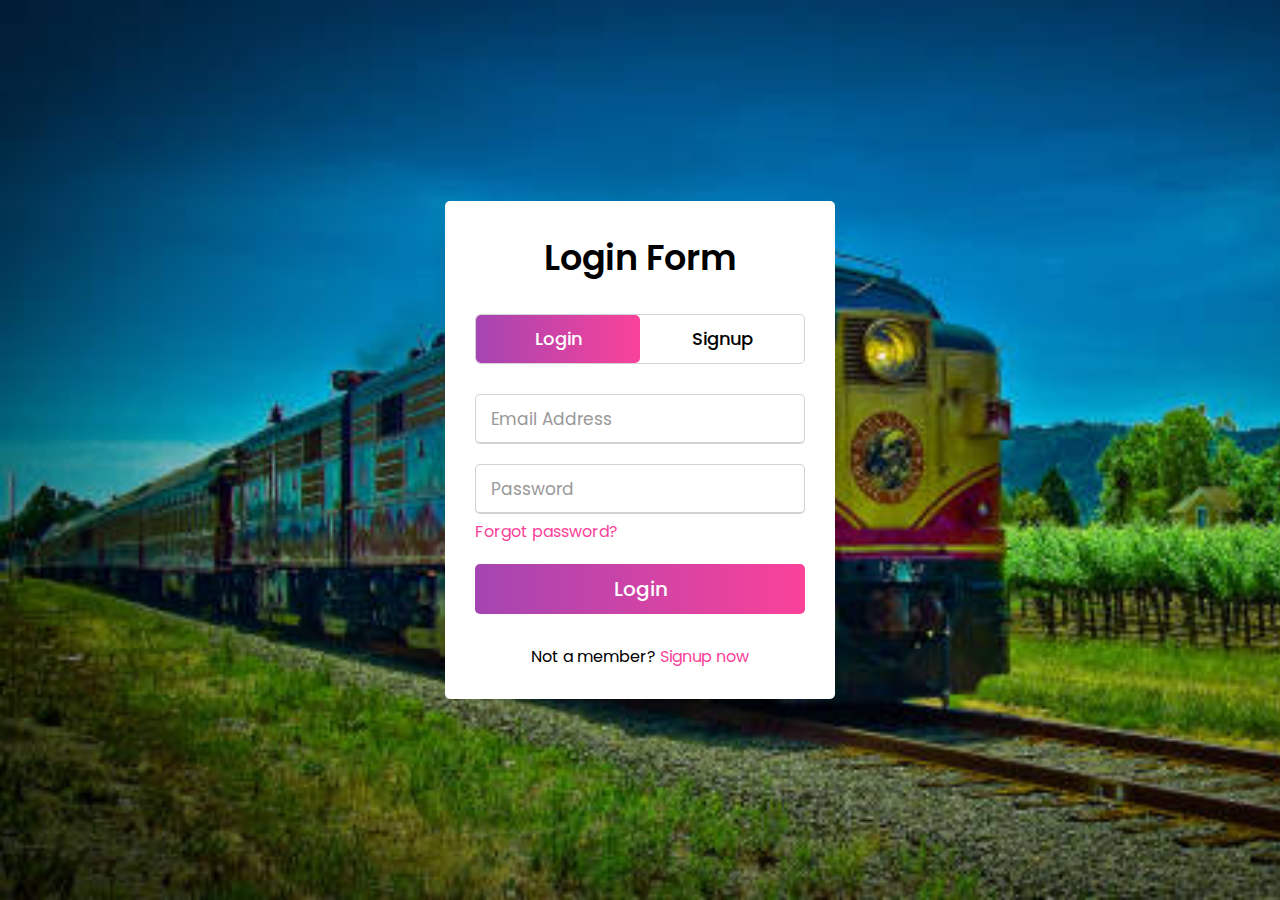
<file: login.html>
<!DOCTYPE html>
<!-- Created By CodingNepal -->
<html lang="en" dir="ltr">
   <head>
      <meta charset="utf-8">
      <title>Login and Registration | RRS</title>
      <link rel="stylesheet" href="css/login.css">
      <meta name="viewport" content="width=device-width, initial-scale=1.0">



   </head>
   <body style="background-image: url(img/bg.jpg);  background-size: cover;">

 


      <div class="wrapper">
         <div class="title-text">
            <div class="title login">
               Login Form
            </div>
            <div class="title signup">
               Signup Form
            </div>
         </div>
         <div class="form-container">
            <div class="slide-controls">
               <input type="radio" name="slide" id="login" checked>
               <input type="radio" name="slide" id="signup">
               <label for="login" class="slide login">Login</label>
               <label for="signup" class="slide signup">Signup</label>
               <div class="slider-tab"></div>
            </div>
            <div class="form-inner">
               <form action="#" class="login">
                  <div class="field">
                     <input type="text" placeholder="Email Address" required>
                  </div>
                  <div class="field">
                     <input type="password" placeholder="Password" required>
                  </div>
                  <div class="pass-link">
                     <a href="#">Forgot password?</a>
                  </div>
                  <div class="field btn">
                     <div class="btn-layer"></div>
                     <input type="submit" value="Login">
                  </div>
                  <div class="signup-link">
                     Not a member? <a href="">Signup now</a>
                  </div>
               </form>
               <form action="#" class="signup">
                  <div class="field">
                     <input type="text" placeholder="Email Address" required>
                  </div>
                  <div class="field">
                     <input type="password" placeholder="Password" required>
                  </div>
                  <div class="field">
                     <input type="password" placeholder="Confirm password" required>
                  </div>
                  <div class="field btn">
                     <div class="btn-layer"></div>
                     <input type="submit" value="Signup">
                  </div>
               </form>
            </div>
         </div>
      </div>



      
 




      <script>
         const loginText = document.querySelector(".title-text .login");
         const loginForm = document.querySelector("form.login");
         const loginBtn = document.querySelector("label.login");
         const signupBtn = document.querySelector("label.signup");
         const signupLink = document.querySelector("form .signup-link a");
         signupBtn.onclick = (()=>{
           loginForm.style.marginLeft = "-50%";
           loginText.style.marginLeft = "-50%";
         });
         loginBtn.onclick = (()=>{
           loginForm.style.marginLeft = "0%";
           loginText.style.marginLeft = "0%";
         });
         signupLink.onclick = (()=>{
           signupBtn.click();
           return false;
         });
      </script>
   </body>
</html>
</file>
<file: css/login.css>
@import url('https://fonts.googleapis.com/css2?family=Poppins:wght@200;300;400;500;600;700&display=swap');
*{
  margin: 0;
  padding: 0;
  box-sizing: border-box;
  font-family: 'Poppins',sans-serif;
  text-decoration: none;
}



@import url('https://fonts.googleapis.com/css?family=Poppins:400,500,600,700&display=swap');
*{
  margin: 0;
  padding: 0;
  box-sizing: border-box;
  font-family: 'Poppins', sans-serif;
}
html,body{
  display: grid;
  height: 100%;
  width: 100%;
  place-items: center;
  /*background: -webkit-linear-gradient(left, #a445b2, #fa4299);*/
  background-image: url('bg.jpg');
}
::selection{
  background: #fa4299;
  color: #fff;
}
.wrapper{
  overflow: hidden;
  max-width: 390px;
  background: #fff;
  padding: 30px;
  border-radius: 5px;
  box-shadow: 0px 15px 20px rgba(0,0,0,0.1);
}
.wrapper .title-text{
  display: flex;
  width: 200%;
}
.wrapper .title{
  width: 50%;
  font-size: 35px;
  font-weight: 600;
  text-align: center;
  transition: all 0.6s cubic-bezier(0.68,-0.55,0.265,1.55);
}
.wrapper .slide-controls{
  position: relative;
  display: flex;
  height: 50px;
  width: 100%;
  overflow: hidden;
  margin: 30px 0 10px 0;
  justify-content: space-between;
  border: 1px solid lightgrey;
  border-radius: 5px;
}
.slide-controls .slide{
  height: 100%;
  width: 100%;
  color: #fff;
  font-size: 18px;
  font-weight: 500;
  text-align: center;
  line-height: 48px;
  cursor: pointer;
  z-index: 1;
  transition: all 0.6s ease;
}
.slide-controls label.signup{
  color: #000;
}
.slide-controls .slider-tab{
  position: absolute;
  height: 100%;
  width: 50%;
  left: 0;
  z-index: 0;
  border-radius: 5px;
  background: -webkit-linear-gradient(left, #a445b2, #fa4299);
  transition: all 0.6s cubic-bezier(0.68,-0.55,0.265,1.55);
}
input[type="radio"]{
  display: none;
}
#signup:checked ~ .slider-tab{
  left: 50%;
}
#signup:checked ~ label.signup{
  color: #fff;
  cursor: default;
  user-select: none;
}
#signup:checked ~ label.login{
  color: #000;
}
#login:checked ~ label.signup{
  color: #000;
}
#login:checked ~ label.login{
  cursor: default;
  user-select: none;
}
.wrapper .form-container{
  width: 100%;
  overflow: hidden;
}
.form-container .form-inner{
  display: flex;
  width: 200%;
}
.form-container .form-inner form{
  width: 50%;
  transition: all 0.6s cubic-bezier(0.68,-0.55,0.265,1.55);
}
.form-inner form .field{
  height: 50px;
  width: 100%;
  margin-top: 20px;
}
.form-inner form .field input{
  height: 100%;
  width: 100%;
  outline: none;
  padding-left: 15px;
  border-radius: 5px;
  border: 1px solid lightgrey;
  border-bottom-width: 2px;
  font-size: 17px;
  transition: all 0.3s ease;
}
.form-inner form .field input:focus{
  border-color: #fc83bb;
  /* box-shadow: inset 0 0 3px #fb6aae; */
}
.form-inner form .field input::placeholder{
  color: #999;
  transition: all 0.3s ease;
}
form .field input:focus::placeholder{
  color: #b3b3b3;
}
.form-inner form .pass-link{
  margin-top: 5px;
}
.form-inner form .signup-link{
  text-align: center;
  margin-top: 30px;
}
.form-inner form .pass-link a,
.form-inner form .signup-link a{
  color: #fa4299;
  text-decoration: none;
}
.form-inner form .pass-link a:hover,
.form-inner form .signup-link a:hover{
  text-decoration: underline;
}
form .btn{
  height: 50px;
  width: 100%;
  border-radius: 5px;
  position: relative;
  overflow: hidden;
}
form .btn .btn-layer{
  height: 100%;
  width: 300%;
  position: absolute;
  left: -100%;
  background: -webkit-linear-gradient(right, #a445b2, #fa4299, #a445b2, #fa4299);
  border-radius: 5px;
  transition: all 0.4s ease;;
}
form .btn:hover .btn-layer{
  left: 0;
}
form .btn input[type="submit"]{
  height: 100%;
  width: 100%;
  z-index: 1;
  position: relative;
  background: none;
  border: none;
  color: #fff;
  padding-left: 0;
  border-radius: 5px;
  font-size: 20px;
  font-weight: 500;
  cursor: pointer;
}
</file>
